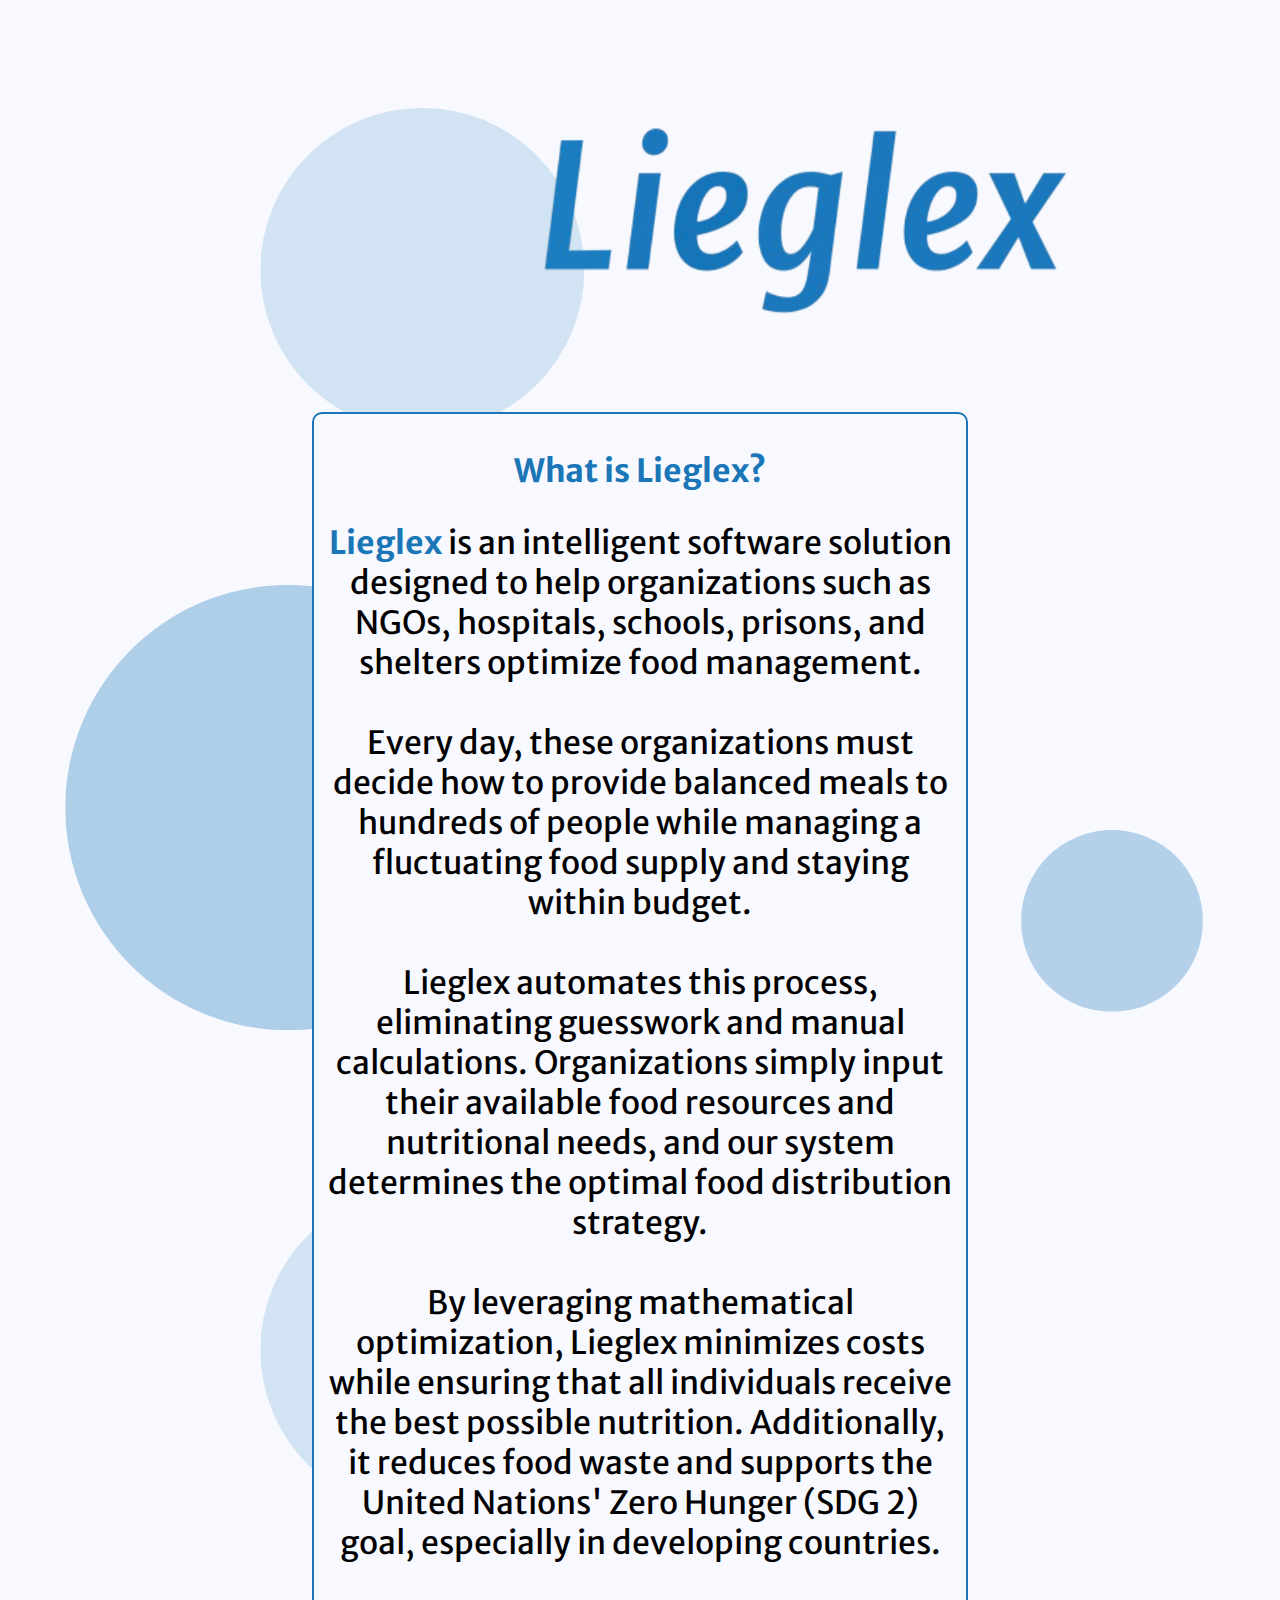
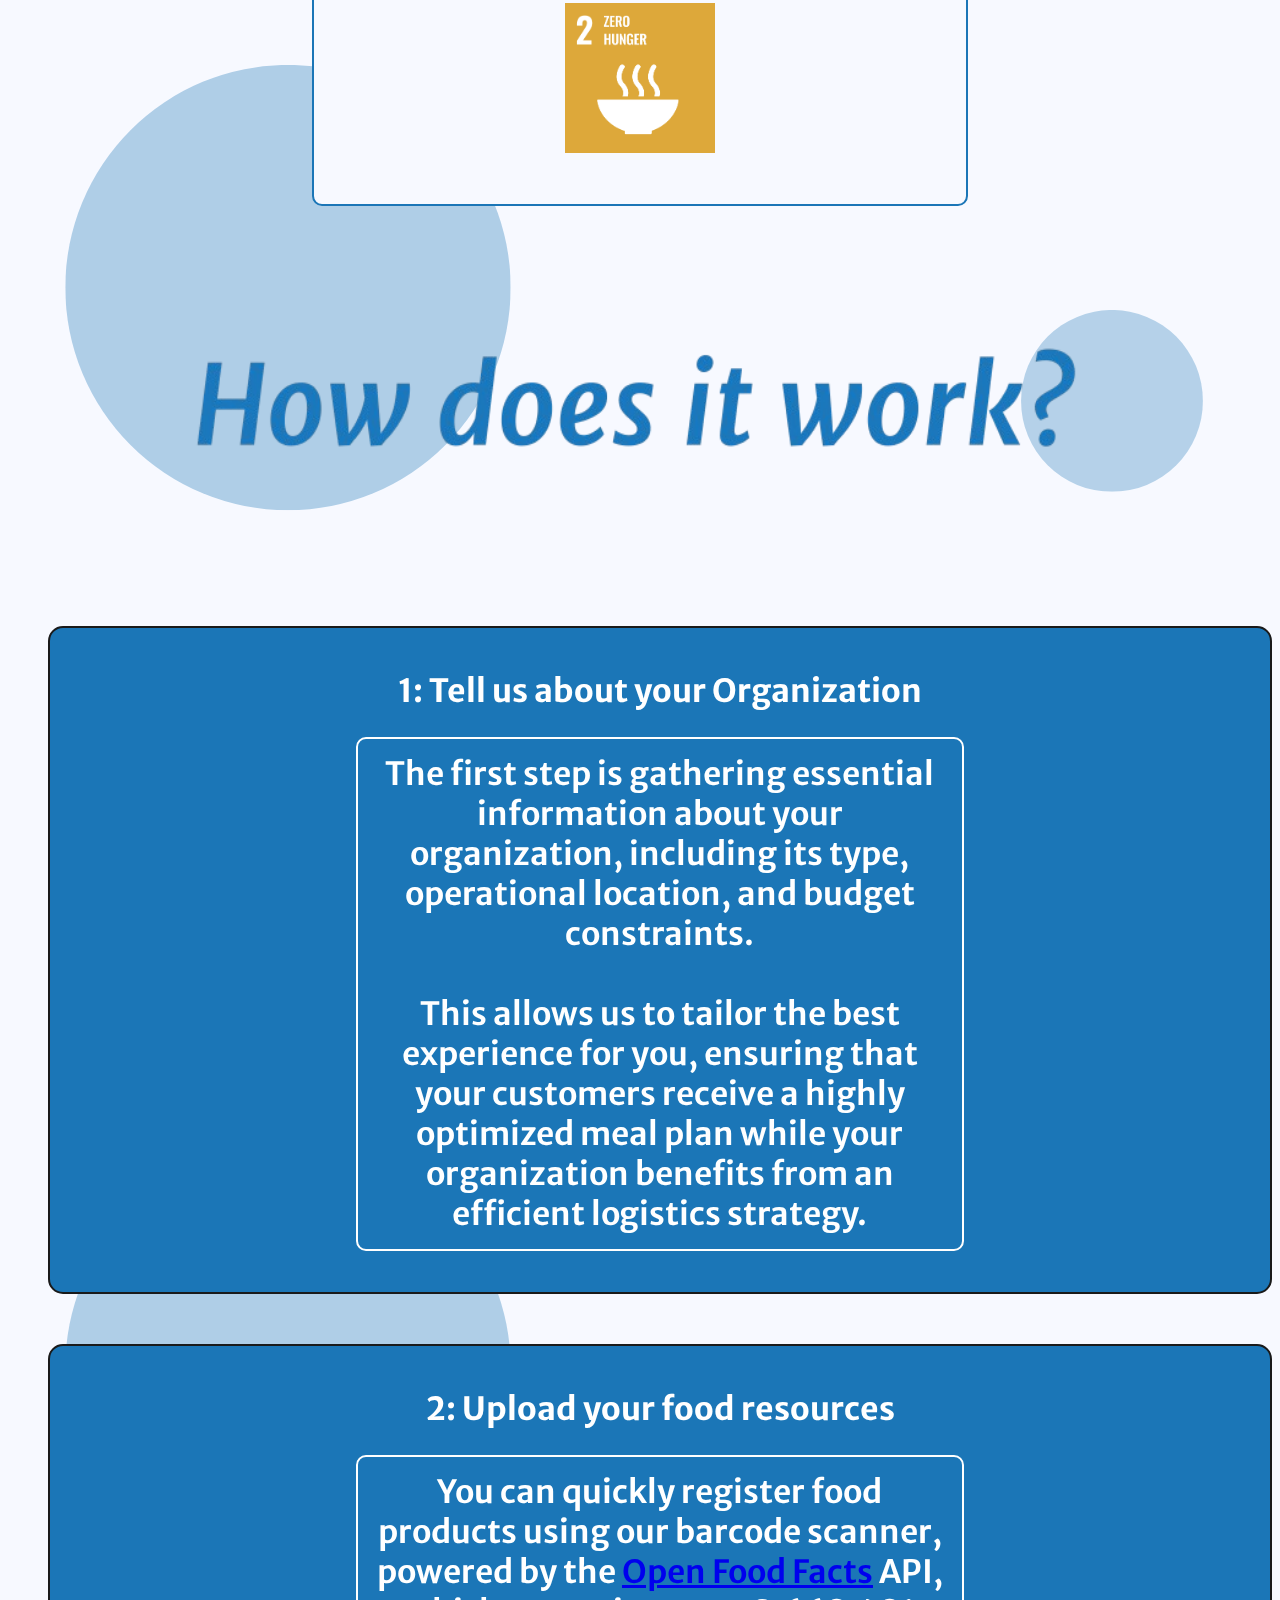
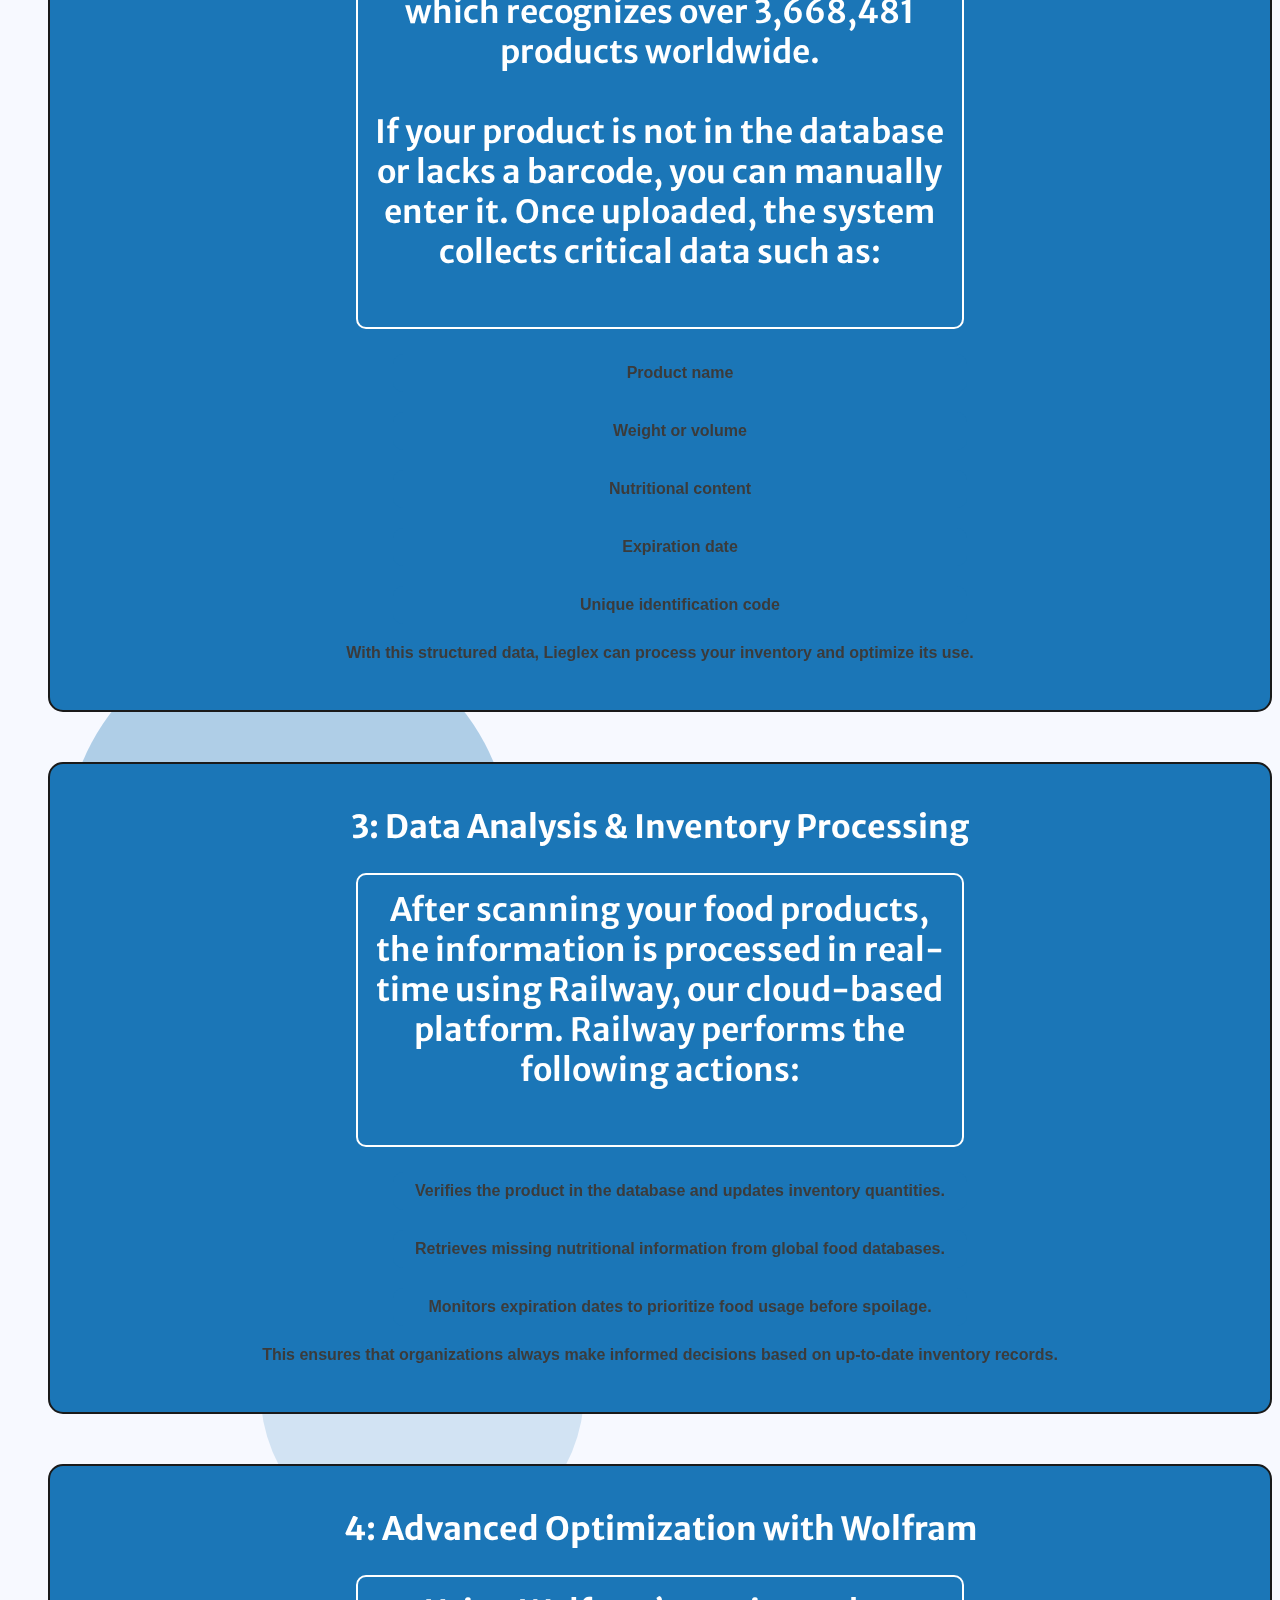
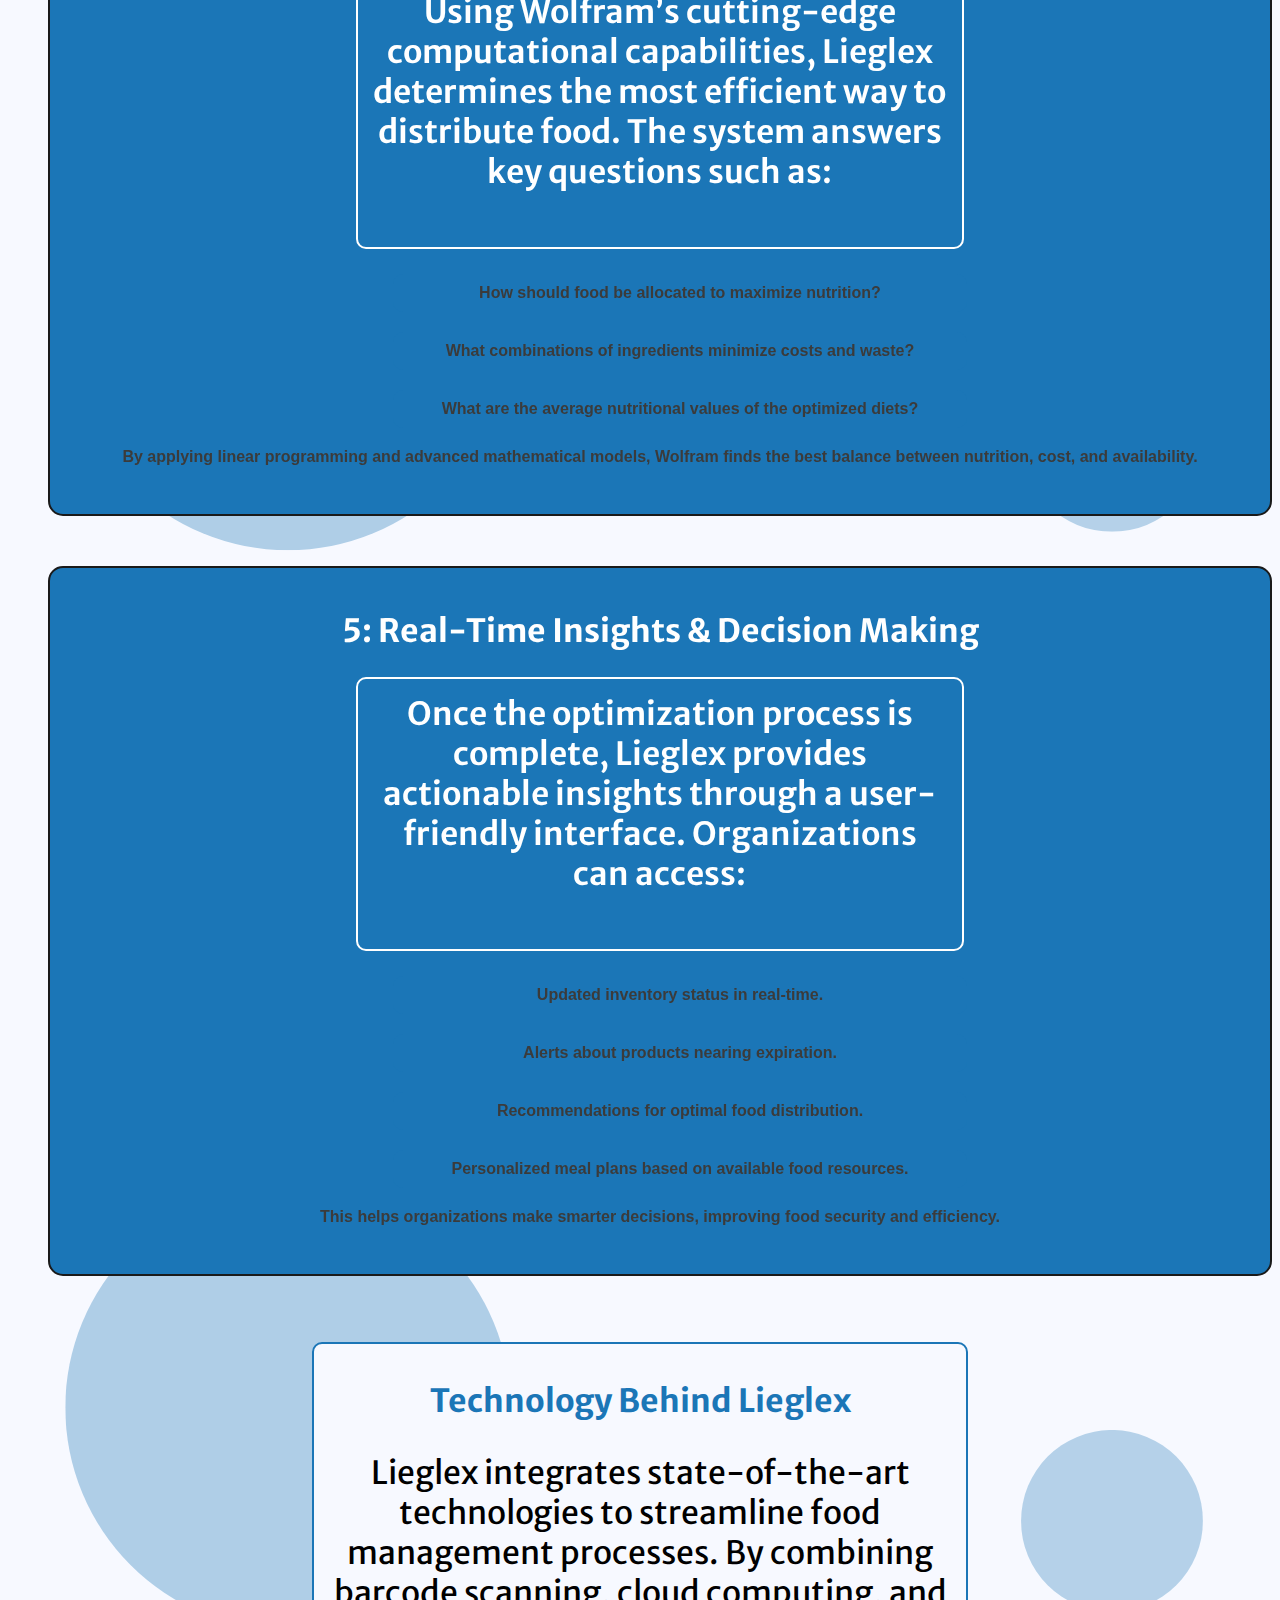
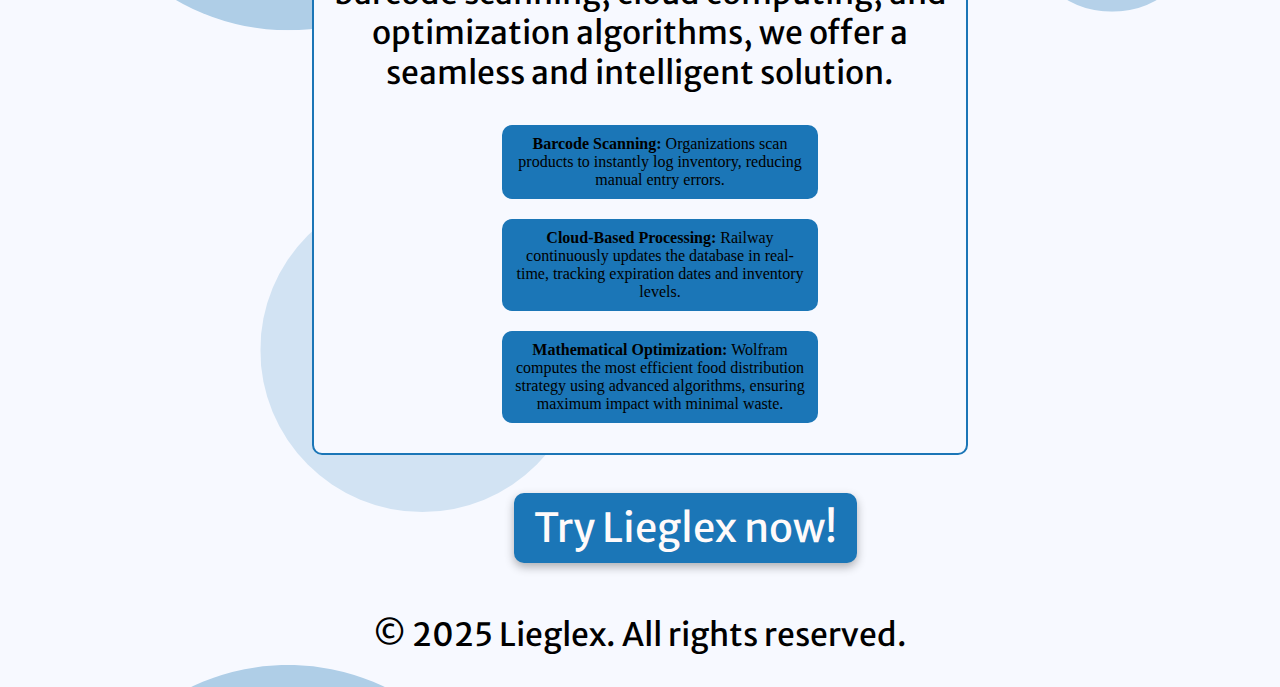
<file: lieglexHome/LieglexHomePage/index.html>
<!DOCTYPE html>
<html lang="en">
<head>
    <meta charset="UTF-8">
    <title>About | Lieglex</title>
    <link rel="stylesheet" href="style1.css">
    <link href="https://fonts.googleapis.com/css2?family=Merriweather+Sans:wght@300;400;700&display=swap" rel="stylesheet">
</head>
<body>
<img class="lieglex_logo" src="../img/lieglex_logo_solo.png" width="1000" height="400">

<div class="text_container">
    <h2>What is Lieglex?</h2>
    <p>
        <b>Lieglex</b> is an intelligent software solution designed to help organizations such as NGOs, hospitals, schools, prisons, and shelters optimize food management.
        <br><br>
        Every day, these organizations must decide how to provide balanced meals to hundreds of people while managing a fluctuating food supply and staying within budget.
        <br><br>
        Lieglex automates this process, eliminating guesswork and manual calculations. Organizations simply input their available food resources and nutritional needs, and our system determines the optimal food distribution strategy.
        <br><br>
        By leveraging mathematical optimization, Lieglex minimizes costs while ensuring that all individuals receive the best possible nutrition. Additionally, it reduces food waste and supports the United Nations' Zero Hunger (SDG 2) goal, especially in developing countries.
        <br><br>
        <img src="../img/sdg2.png" height="150" width="150">
    </p>
</div>

<img class="howitworks" src="../img/how_does_it_works.png" width="1000" height="400">

<ul>
    <li class="button">
        <div>
            <h2>1: Tell us about your Organization</h2>
            <p class="container_text">
                The first step is gathering essential information about your organization, including its type, operational location, and budget constraints.
                <br><br>
                This allows us to tailor the best experience for you, ensuring that your customers receive a highly optimized meal plan while your organization benefits from an efficient logistics strategy.
            </p>
        </div>
    </li>
    <li class="button">
        <div>
            <h2>2: Upload your food resources</h2>
            <p class="container_text">
                You can quickly register food products using our barcode scanner, powered by the <a href="https://world.openfoodfacts.org/">Open Food Facts</a> API, which recognizes over 3,668,481 products worldwide.
                <br><br>
                If your product is not in the database or lacks a barcode, you can manually enter it. Once uploaded, the system collects critical data such as:
                <br><br>
            <ul>
                <li>Product name</li>
                <li>Weight or volume</li>
                <li>Nutritional content</li>
                <li>Expiration date</li>
                <li>Unique identification code</li>
            </ul>
            With this structured data, Lieglex can process your inventory and optimize its use.
            </p>
        </div>
    </li>
    <li class="button">
        <div>
            <h2>3: Data Analysis & Inventory Processing</h2>
            <p class="container_text">
                After scanning your food products, the information is processed in real-time using Railway, our cloud-based platform. Railway performs the following actions:
                <br><br>
            <ul>
                <li>Verifies the product in the database and updates inventory quantities.</li>
                <li>Retrieves missing nutritional information from global food databases.</li>
                <li>Monitors expiration dates to prioritize food usage before spoilage.</li>
            </ul>
            This ensures that organizations always make informed decisions based on up-to-date inventory records.
            </p>
        </div>
    </li>
    <li class="button">
        <div>
            <h2>4: Advanced Optimization with Wolfram</h2>
            <p class="container_text">
                Using Wolfram’s cutting-edge computational capabilities, Lieglex determines the most efficient way to distribute food. The system answers key questions such as:
                <br><br>
            <ul>
                <li>How should food be allocated to maximize nutrition?</li>
                <li>What combinations of ingredients minimize costs and waste?</li>
                <li>What are the average nutritional values of the optimized diets?</li>
            </ul>
            By applying linear programming and advanced mathematical models, Wolfram finds the best balance between nutrition, cost, and availability.
            </p>
        </div>
    </li>
    <li class="button">
        <div>
            <h2>5: Real-Time Insights & Decision Making</h2>
            <p class="container_text">
                Once the optimization process is complete, Lieglex provides actionable insights through a user-friendly interface. Organizations can access:
                <br><br>
            <ul>
                <li>Updated inventory status in real-time.</li>
                <li>Alerts about products nearing expiration.</li>
                <li>Recommendations for optimal food distribution.</li>
                <li>Personalized meal plans based on available food resources.</li>
            </ul>
            This helps organizations make smarter decisions, improving food security and efficiency.
            </p>
        </div>
    </li>
</ul>

<div class="text_container">
    <h2>Technology Behind Lieglex</h2>
    <p>
        Lieglex integrates state-of-the-art technologies to streamline food management processes. By combining barcode scanning, cloud computing, and optimization algorithms, we offer a seamless and intelligent solution.
    </p>
    <ul>
        <li><b>Barcode Scanning:</b> Organizations scan products to instantly log inventory, reducing manual entry errors.</li>
        <li><b>Cloud-Based Processing:</b> Railway continuously updates the database in real-time, tracking expiration dates and inventory levels.</li>
        <li><b>Mathematical Optimization:</b> Wolfram computes the most efficient food distribution strategy using advanced algorithms, ensuring maximum impact with minimal waste.</li>
    </ul>
</div>
<br>
<button onclick="window.location.href='../../LieglexVisitingPage/visitindex.html'">
    Try Lieglex now!
</button>

<footer>
    <p>© 2025 Lieglex. All rights reserved.</p>
</footer>

</body>
</html>
</file>
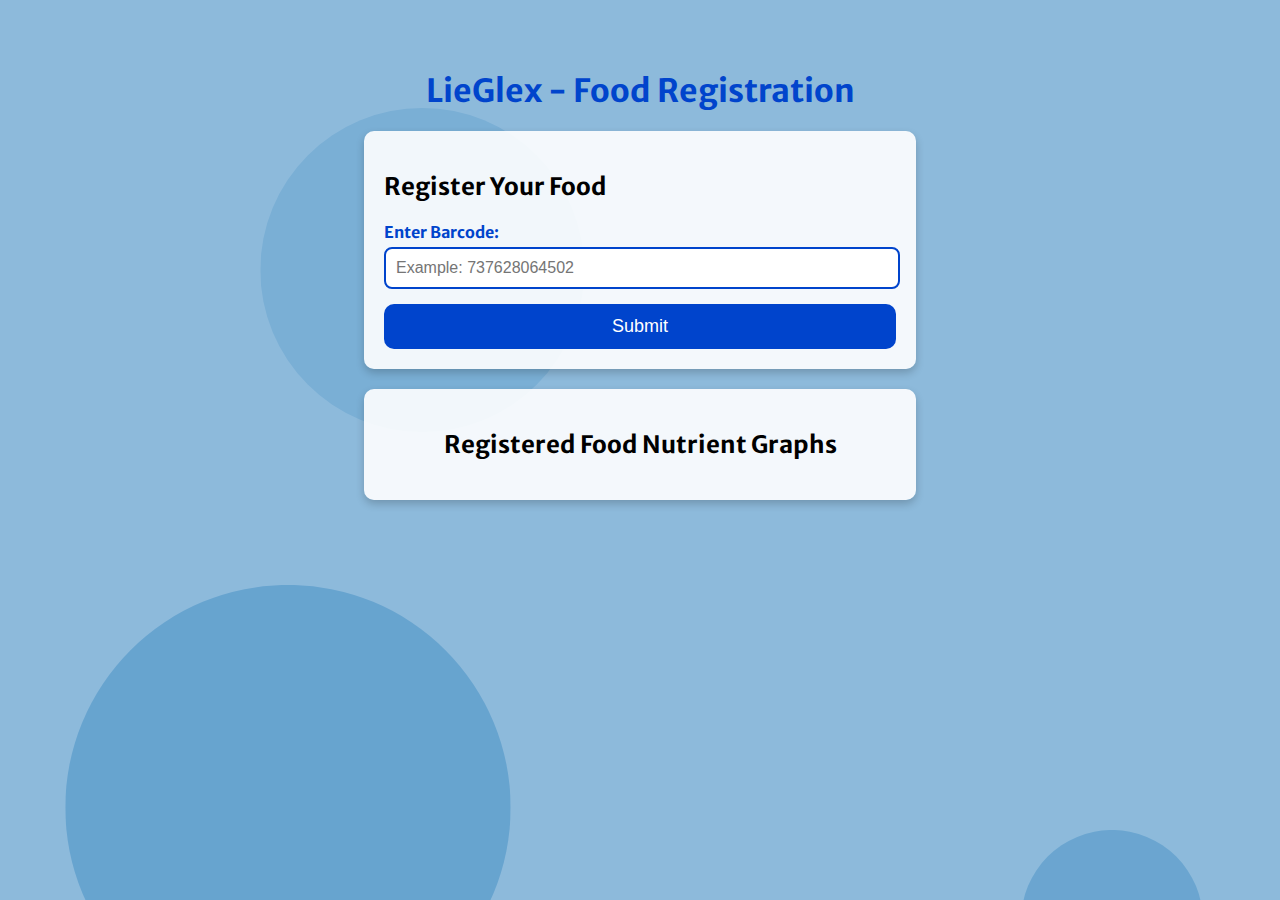
<file: LieglexRecopilingPage/app.html>
<!DOCTYPE html>
<html lang="en">
<head>
    <meta charset="UTF-8">
    <meta name="viewport" content="width=device-width, initial-scale=1.0">
    <title>LieGlex - Food Registration</title>
    <link href="https://fonts.googleapis.com/css2?family=Merriweather+Sans&display=swap" rel="stylesheet">
    <style>
        body {
            background-image: url("img/background2.png");
            font-family: 'Merriweather Sans', sans-serif;
            text-align: center;
            margin: 0;
            padding: 0;
        }
        .container {
            width: 80%;
            margin: auto;
            padding-top: 50px;
        }
        h1 {
            color: #0044cc;
            margin-bottom: 20px;
        }
        .form-container {
            width: 50%;
            background: rgba(255, 255, 255, 0.9);
            padding: 20px;
            border-radius: 10px;
            box-shadow: 0px 4px 8px rgba(0, 0, 0, 0.2);
            margin: auto;
            text-align: left;
        }
        label {
            font-weight: bold;
            font-size: 16px;
            color: #0044cc;
            display: block;
            margin-top: 10px;
        }
        input {
            width: calc(100% - 20px);
            padding: 10px;
            font-size: 16px;
            border: 2px solid #0044cc;
            border-radius: 8px;
            margin-top: 5px;
            outline: none;
            transition: 0.3s;
        }
        input:focus {
            border-color: #002288;
            box-shadow: 0px 0px 8px rgba(0, 68, 204, 0.5);
        }
        .submit-btn {
            background-color: #0044cc;
            color: white;
            border: none;
            font-size: 18px;
            padding: 12px;
            border-radius: 10px;
            cursor: pointer;
            transition: 0.3s;
            margin-top: 15px;
            width: 100%;
        }
        .submit-btn:hover {
            background-color: #002288;
        }
        #foodGraphContainer {
            margin-top: 20px;
            text-align: center;
            background: rgba(255, 255, 255, 0.9);
            padding: 20px;
            border-radius: 10px;
            box-shadow: 0px 4px 8px rgba(0, 0, 0, 0.2);
            width: 50%;
            margin-left: auto;
            margin-right: auto;
        }
        img {
            max-width: 100%;
            border: 1px solid #ddd;
            box-shadow: 2px 2px 10px rgba(0,0,0,0.1);
            margin-top: 15px;
        }
        .graph-container {
            margin-top: 20px;
        }
    </style>
</head>
<body>

<div class="container">
    <h1>LieGlex - Food Registration</h1>

    <!-- Food Registration Form -->
    <div class="form-container">
        <h2>Register Your Food</h2>
        <label>Enter Barcode:</label>
        <input type="text" id="barcodeInput" placeholder="Example: 737628064502">
        <button class="submit-btn" onclick="registerFood()">Submit</button>
    </div>

    <!-- Graph Display -->
    <div id="foodGraphContainer">
        <h2>Registered Food Nutrient Graphs</h2>
        <div id="graphs"></div>
    </div>
</div>

<script>
    function registerFood() {
        let barcode = document.getElementById("barcodeInput").value.trim();
        if (barcode === "") {
            alert("Please enter a barcode.");
            return;
        }

        let apiUrl = `https://www.wolframcloud.com/obj/faeced88-47b0-4e1d-ba79-279f59701d10?barcode=${barcode}`;

        fetch(apiUrl)
            .then(response => {
                if (!response.ok) {
                    throw new Error("Product not found or API error.");
                }
                return response.blob();
            })
            .then(imageBlob => {
                let imageUrl = URL.createObjectURL(imageBlob);

                // Crear un nuevo contenedor de gráfica
                let graphDiv = document.createElement("div");
                graphDiv.classList.add("graph-container");

                let img = document.createElement("img");
                img.src = imageUrl;
                img.alt = "Nutrient Graph";

                let label = document.createElement("p");
                label.innerHTML = `<strong>Barcode:</strong> ${barcode}`;

                // Agregar imagen y label al contenedor
                graphDiv.appendChild(label);
                graphDiv.appendChild(img);

                // Agregar el contenedor al área de gráficos
                document.getElementById("graphs").appendChild(graphDiv);

                // Resetear el input para ingresar otro código
                document.getElementById("barcodeInput").value = "";
            })
            .catch(error => {
                console.error(error);
                alert("Could not fetch data. Please check the barcode.");
            });
    }
</script>

</body>
</html>
</file>
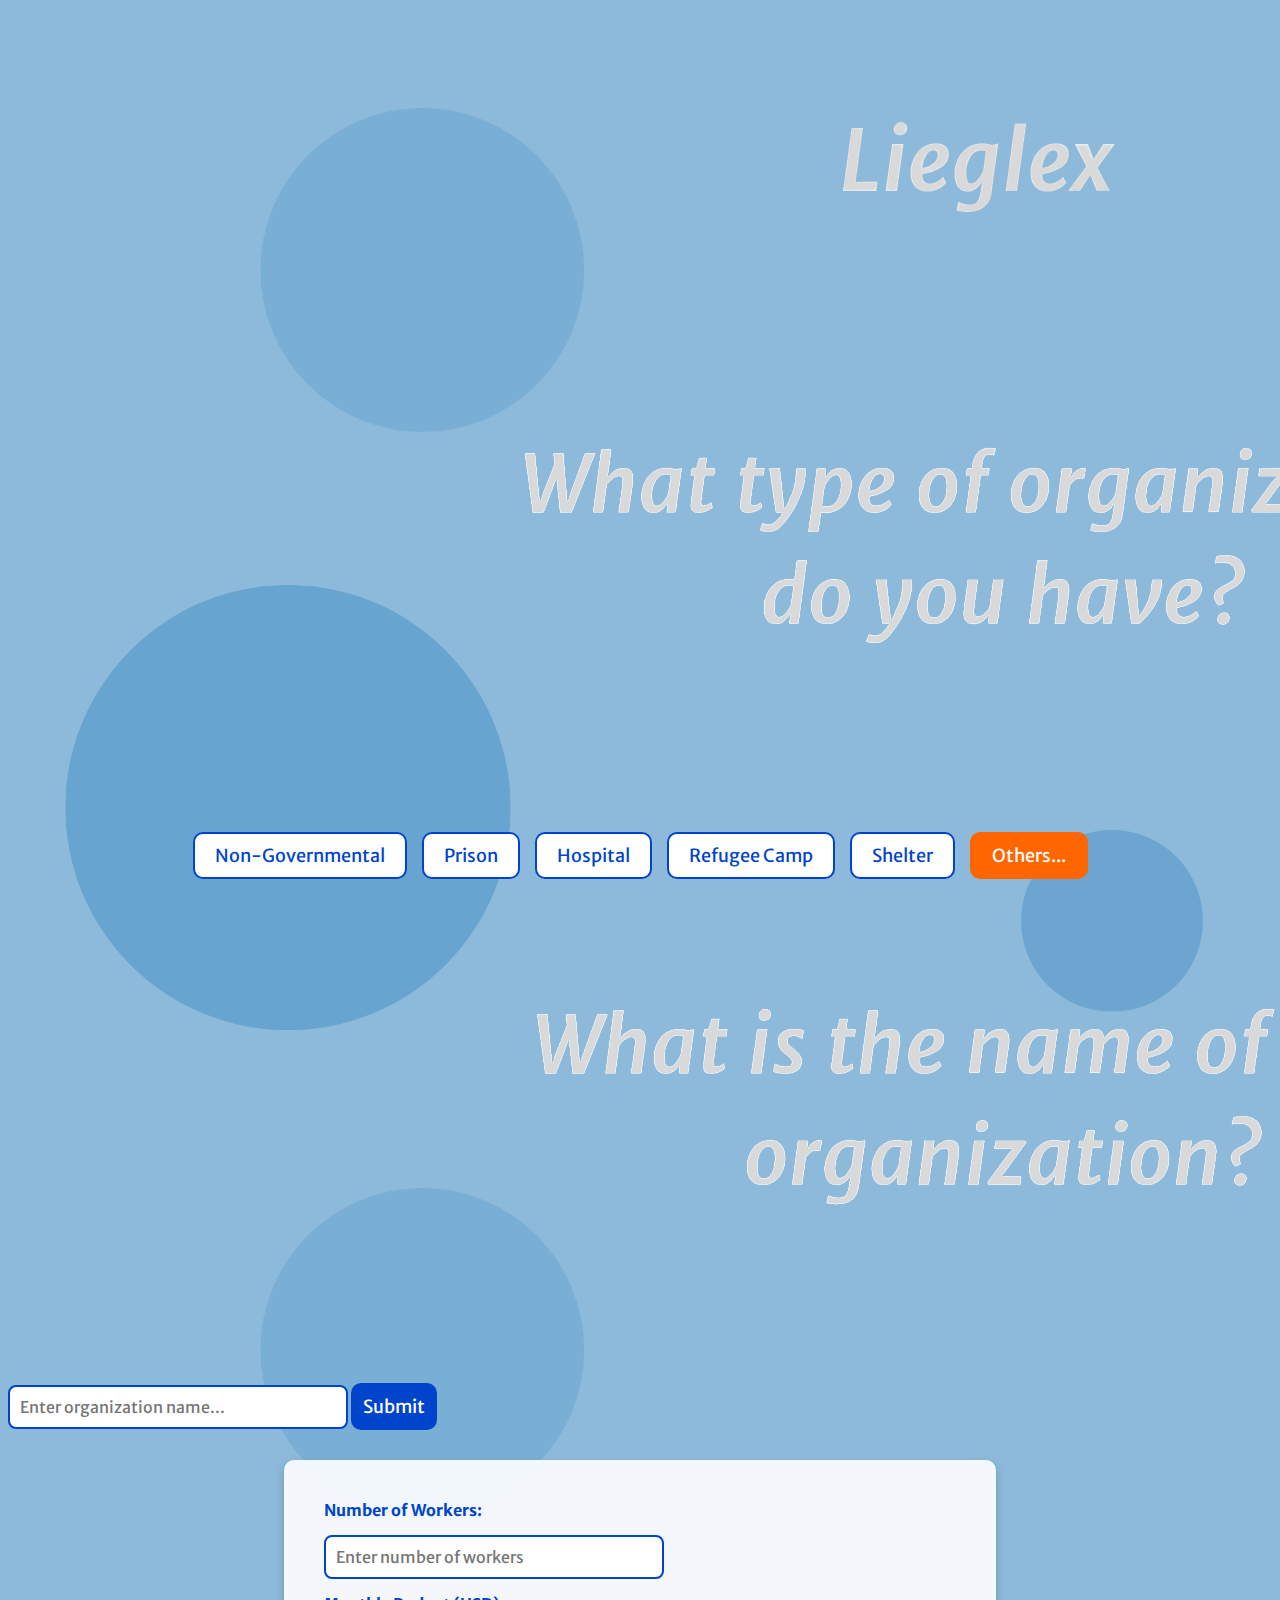
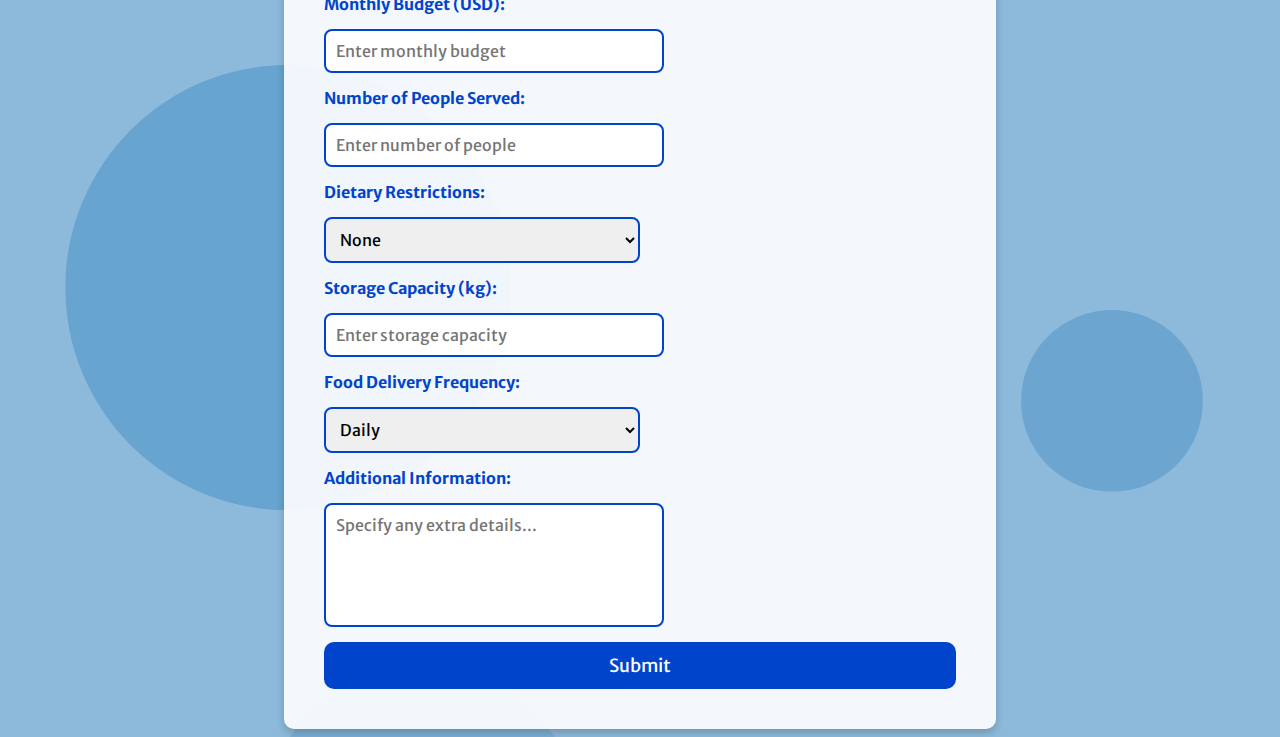
<file: LieglexRecopilingPage/recopile.html>
<!DOCTYPE html>
<html lang="en">
<head>
  <meta charset="UTF-8">
  <meta name="viewport" content="width=device-width, initial-scale=1.0">
  <title>Organization Data Collection</title>
  <script src="https://code.jquery.com/jquery-3.6.0.min.js"></script>
  <link href="https://fonts.googleapis.com/css2?family=Merriweather+Sans:wght@300;400;700&display=swap" rel="stylesheet">
  <link rel="stylesheet" href="recopilingstyle.css">
</head>
<body>
<img src="img/lieglexlogo_grey.png" id="lglxlogo">

<!-- Step 1: Select Organization Type -->
<img src="img/whattype.png" id="whattype">
<div class="button-container">
  <button class="option-btn">Non-Governmental</button>
  <button class="option-btn">Prison</button>
  <button class="option-btn">Hospital</button>
  <button class="option-btn">Refugee Camp</button>
  <button class="option-btn">Shelter</button>
  <button class="option-btn other-btn">Others...</button>
</div>

<!-- Step 2: Enter Organization Name -->
<img src="img/name.png" id="whattype">
<div class="input-container">
  <input type="text" class="custom-input" placeholder="Enter organization name...">
  <button class="submit-btn">Submit</button>
</div>

<!-- Step 3: Organization Details Form -->
<form class="form-container">
  <label for="workers-count">Number of Workers:</label>
  <input type="number" id="workers-count" class="custom-input" placeholder="Enter number of workers">

  <label for="monthly-budget">Monthly Budget (USD):</label>
  <input type="number" id="monthly-budget" class="custom-input" placeholder="Enter monthly budget">

  <label for="people-served">Number of People Served:</label>
  <input type="number" id="people-served" class="custom-input" placeholder="Enter number of people">

  <label for="dietary-restrictions">Dietary Restrictions:</label>
  <select id="dietary-restrictions" class="custom-input">
    <option value="none">None</option>
    <option value="vegetarian">Vegetarian</option>
    <option value="vegan">Vegan</option>
    <option value="halal">Halal</option>
    <option value="kosher">Kosher</option>
    <option value="allergies">Allergies (Specify Below)</option>
  </select>

  <label for="storage-capacity">Storage Capacity (kg):</label>
  <input type="number" id="storage-capacity" class="custom-input" placeholder="Enter storage capacity">

  <label for="delivery-frequency">Food Delivery Frequency:</label>
  <select id="delivery-frequency" class="custom-input">
    <option value="daily">Daily</option>
    <option value="weekly">Weekly</option>
    <option value="bi-weekly">Bi-Weekly</option>
    <option value="monthly">Monthly</option>
  </select>

  <label for="additional-info">Additional Information:</label>
  <textarea id="additional-info" class="custom-input textarea-input" placeholder="Specify any extra details..."></textarea>

  <button type="submit" class="submit-btn">Submit</button>
</form>

<script src="recopscript.js"></script>
</body>
</html>
</file>
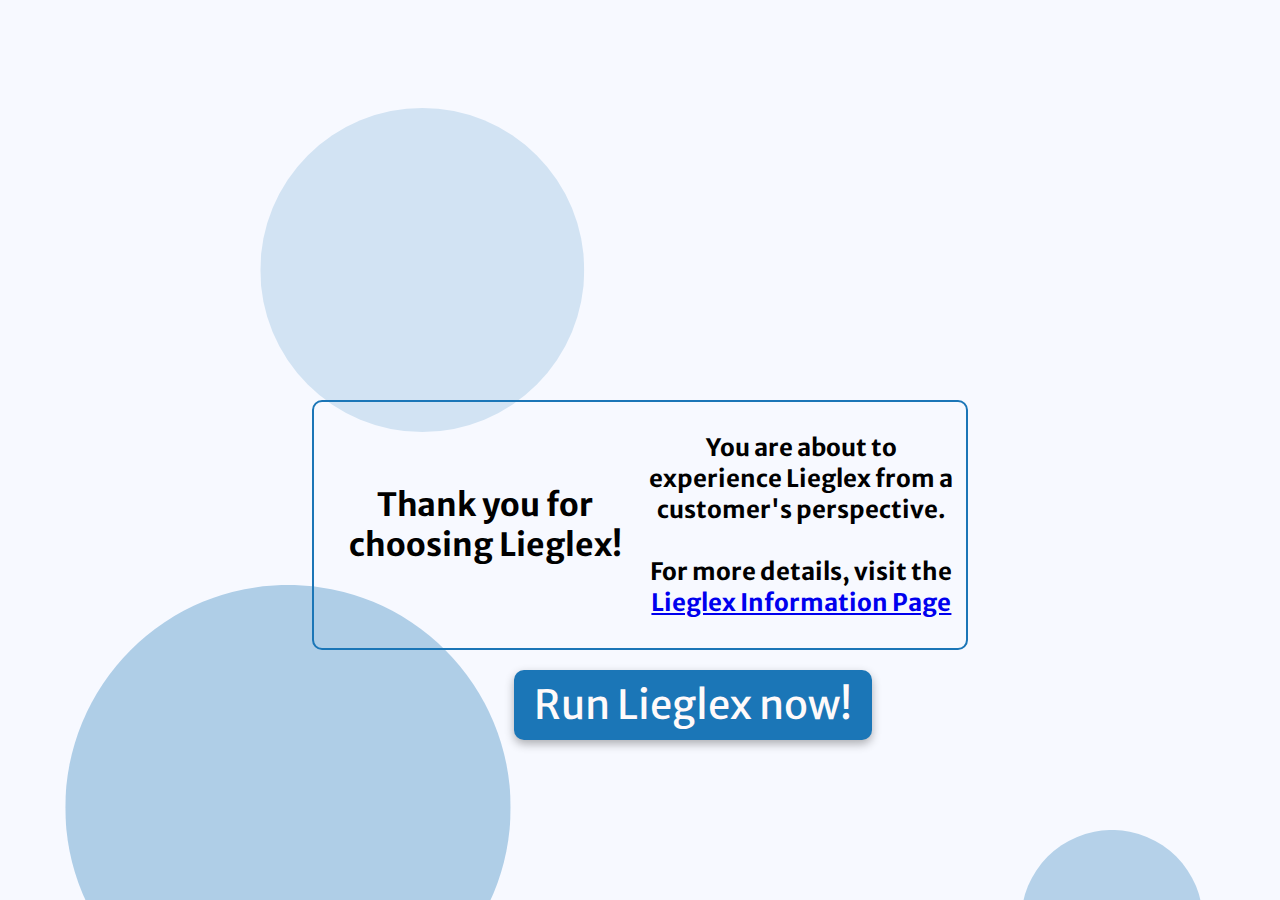
<file: LieglexVisitingPage/visitindex.html>
<!DOCTYPE html>
<html lang="en">
<head>
  <meta charset="UTF-8">
  <title>Welcome to Lieglex</title>
  <link rel="stylesheet" href="indexstyles.css">
  <link href="https://fonts.googleapis.com/css2?family=Merriweather+Sans:wght@300;400;700&display=swap" rel="stylesheet">
</head>
<body>
<div id="LieglexSquare">
  <h1>Thank you for choosing Lieglex!</h1>
  <h2>
    You are about to experience Lieglex from a customer's perspective.
    <br><br>
    For more details, visit the <a href="../lieglexHome/LieglexHomePage/index.html">Lieglex Information Page</a>
  </h2>
</div>
<button onclick="window.location.href='../LieglexRecopilingPage/recopile.html'">
  Run Lieglex now!
</button>
</body>
</html>
</file>
<file: lieglexHome/LieglexHomePage/style1.css>
body{
    background-color: #f7f9ff;
    background-image: url("../img/background.png");
}
.lieglex_logo {
    margin: auto;
    margin-left: 20%;
}
hr
{
    background-color: lightgray;
}
.text_container{
    margin: auto;
    padding: 10px;
    width: 50%;
    background-color: #f7f9ff;
    border: 2px solid #1B76B7FF;
    border-radius: 10px;
}
.text_container p img{
    display: inline;
}
.text_container:hover{
    border-color: black;
}
h2,p {
    font-family: 'Merriweather Sans', Sans;
    font-size: 200%;
    text-align: center;
}
p b{
    color: #1B76B7FF;
}
h2{
    color: #1B76B7FF;
}
.howitworks{
    margin: auto;
    margin-left: 10%;
}
ul{
    list-style-type: none;
}
ul li{
    padding: 10px;
    margin: auto;
    margin-bottom: 20px;
    text-align: center;
    width: 50%;
    background-color: #1B76B7FF;
    border-radius: 10px;
}
ul li h2{
    color: white;
}
/* From Uiverse.io by e-coders */
.button {
    width: 100%;
    background-color: #1B76B7FF;
    border: 0.125em solid #1A1A1A;
    border-radius: 0.9375em;
    box-sizing: border-box;
    color: #3B3B3B;
    cursor: pointer;
    display: inline-block;
    font-family: Roobert,-apple-system,BlinkMacSystemFont,"Segoe UI",Helvetica,Arial,sans-serif,"Apple Color Emoji","Segoe UI Emoji","Segoe UI Symbol";
    font-size: 16px;
    font-weight: 600;
    line-height: normal;
    margin: auto;
    margin-bottom: 50px;
    min-height: 3.75em;
    min-width: 0;
    outline: none;
    padding: 1em 2.3em;
    text-align: center;
    text-decoration: none;
    transition: all 300ms cubic-bezier(.23, 1, 0.32, 1);
    user-select: none;
    -webkit-user-select: none;
    touch-action: manipulation;
    will-change: transform;
}

.button:disabled {
    pointer-events: none;
}

.button:hover {
    color: #fff;
    background-color: #1A1A1A;
    box-shadow: rgba(0, 0, 0, 0.25) 0 8px 15px;
    transform: translateY(-2px);
}

.button:active {
    box-shadow: none;
    transform: translateY(0);
}
.container_text{
    width: 50%;
    color: white;
    border: 2px solid white;
    padding: 15px;
    border-radius: 10px;
    margin: auto;
    margin-bottom: 25px;
}
button {
    font-family: 'Merriweather Sans', Sans;
    font-size: 40px;
    padding: 10px 20px;
    background-color: #1B76B7;
    color: snow;
    border: none;
    border-radius: 10px;
    margin: auto;
    margin: 20px;
    cursor: pointer;
    margin-left: 40%;
    transition: all 0.3s ease-in-out;
    box-shadow: 0px 4px 10px rgba(0, 0, 0, 0.3);
    position: relative;
    overflow: hidden;
    animation: fadeIn 0.6s ease-out;
}
button:hover {
    background-color: #135a91;
    transform: translateY(-3px);
    box-shadow: 0px 8px 15px rgba(0, 0, 0, 0.4);
}
button:active {
    transform: translateY(2px) scale(0.98);
    box-shadow: 0px 3px 7px rgba(0, 0, 0, 0.3);
}
@keyframes fadeIn {
    from {
        opacity: 0;
        transform: translateY(-20px);
    }
    to {
        opacity: 1;
        transform: translateY(0);
    }
}
button::after {
    content: "";
    position: absolute;
    width: 300%;
    height: 300%;
    top: 50%;
    left: 50%;
    background: rgba(255, 255, 255, 0.2);
    transition: transform 0.5s, opacity 0.6s;
    border-radius: 50%;
    transform: translate(-50%, -50%) scale(0);
    opacity: 0;
}
button:active::after {
    transform: translate(-50%, -50%) scale(1);
    opacity: 1;
}
</file>
<file: LieglexRecopilingPage/recopilingstyle.css>
body {
    background-image: url("img/background2.png");
}
#lglxlogo{
    margin-left: 35em;
}
#whattype{
    margin-left: 20em;
}
.button-container {
    margin-top: 30px;
    display: flex;
    flex-wrap: wrap;
    justify-content: center;
    gap: 15px;
    font-family: 'Merriweather Sans', Sans;
}


.option-btn {
    background-color: #ffffff;
    border: 2px solid #0044cc;
    color: #0044cc;
    font-size: 18px;
    padding: 10px 20px;
    border-radius: 10px;
    cursor: pointer;
    transition: 0.3s;
    font-family: 'Merriweather Sans', Sans;
}

.option-btn:hover {
    background-color: #0044cc;
    color: #ffffff;
    font-family: 'Merriweather Sans', Sans;
}


.other-btn {
    background-color: #ff6600;
    border-color: #ff6600;
    color: white;
    font-family: 'Merriweather Sans', Sans;
}

.other-btn:hover {
    background-color: #cc5500;
    font-family: 'Merriweather Sans', Sans;
}

.input-container {
    width: 50%;
    margin-top: 20px;
    justify-content: center;
    gap: 10px;
    font-family: 'Merriweather Sans', Sans;
}


.custom-input {
    padding: 10px 15px;
    font-size: 18px;
    border: 2px solid #0044cc;
    border-radius: 10px;
    outline: none;
    width: 50%;
    transition: 0.3s;
    font-family: 'Merriweather Sans', Sans;
}

.custom-input:focus {
    border-color: #002288;
    box-shadow: 0px 0px 8px rgba(0, 68, 204, 0.5);
    font-family: 'Merriweather Sans', Sans;
}


.submit-btn {
    background-color: #0044cc;
    color: white;
    border: none;
    font-size: 18px;
    padding: 10px 15px;
    border-radius: 10px;
    cursor: pointer;
    transition: 0.3s;
    font-family: 'Merriweather Sans', Sans;
}

.submit-btn:hover {
    background-color: #002288;
    font-family: 'Merriweather Sans', Sans;
}
.form-container {
    margin-top: 30px;
    width: 50%;
    background: rgba(255, 255, 255, 0.9);
    padding: 20px;
    border-radius: 10px;
    box-shadow: 0px 4px 8px rgba(0, 0, 0, 0.2);
    display: flex;
    flex-direction: column;
    gap: 15px;
    font-family: 'Merriweather Sans', sans-serif;
    margin-left: auto;
    margin-right: auto;
    padding: 40px;
}

.form-container label {
    font-weight: bold;
    font-size: 16px;
    color: #0044cc;
}

.custom-input, .textarea-input {
    padding: 10px;
    font-size: 16px;
    border: 2px solid #0044cc;
    border-radius: 8px;
    outline: none;
    width: 50%;
    transition: 0.3s;
}

.custom-input:focus, .textarea-input:focus {
    border-color: #002288;
    box-shadow: 0px 0px 8px rgba(0, 68, 204, 0.5);
}

.textarea-input {
    height: 100px;
    resize: none;
}

.submit-btn {
    background-color: #0044cc;
    color: white;
    border: none;
    font-size: 18px;
    padding: 12px;
    border-radius: 10px;
    cursor: pointer;
    transition: 0.3s;
}

.submit-btn:hover {
    background-color: #002288;
}
</file>
<file: LieglexVisitingPage/indexstyles.css>
body{
    background-image: url("background.png");
}
#LieglexSquare{
    border: 2px solid #1B76B7FF;
    width: 50%;
    padding: 10px;
    border-radius: 10px;
    font-family: 'Merriweather Sans', Sans;
    text-align: center;
    display: flex;
    margin: auto;
    margin-top: 25em;
    align-items: center;
}
#LieglexSquare h2{
    width: 75%;
}
button {
    font-family: 'Merriweather Sans', Sans;
    font-size: 40px;
    padding: 10px 20px;
    background-color: #1B76B7;
    color: snow;
    border: none;
    border-radius: 10px;
    margin: auto;
    margin: 20px;
    cursor: pointer;
    margin-left: 40%;
    transition: all 0.3s ease-in-out;
    box-shadow: 0px 4px 10px rgba(0, 0, 0, 0.3);
    position: relative;
    overflow: hidden;
    animation: fadeIn 0.6s ease-out;
}
button:hover {
    background-color: #135a91;
    transform: translateY(-3px);
    box-shadow: 0px 8px 15px rgba(0, 0, 0, 0.4);
}
button:active {
    transform: translateY(2px) scale(0.98);
    box-shadow: 0px 3px 7px rgba(0, 0, 0, 0.3);
}
@keyframes fadeIn {
    from {
        opacity: 0;
        transform: translateY(-20px);
    }
    to {
        opacity: 1;
        transform: translateY(0);
    }
}
button::after {
    content: "";
    position: absolute;
    width: 300%;
    height: 300%;
    top: 50%;
    left: 50%;
    background: rgba(255, 255, 255, 0.2);
    transition: transform 0.5s, opacity 0.6s;
    border-radius: 50%;
    transform: translate(-50%, -50%) scale(0);
    opacity: 0;
}
button:active::after {
    transform: translate(-50%, -50%) scale(1);
    opacity: 1;
}
</file>
